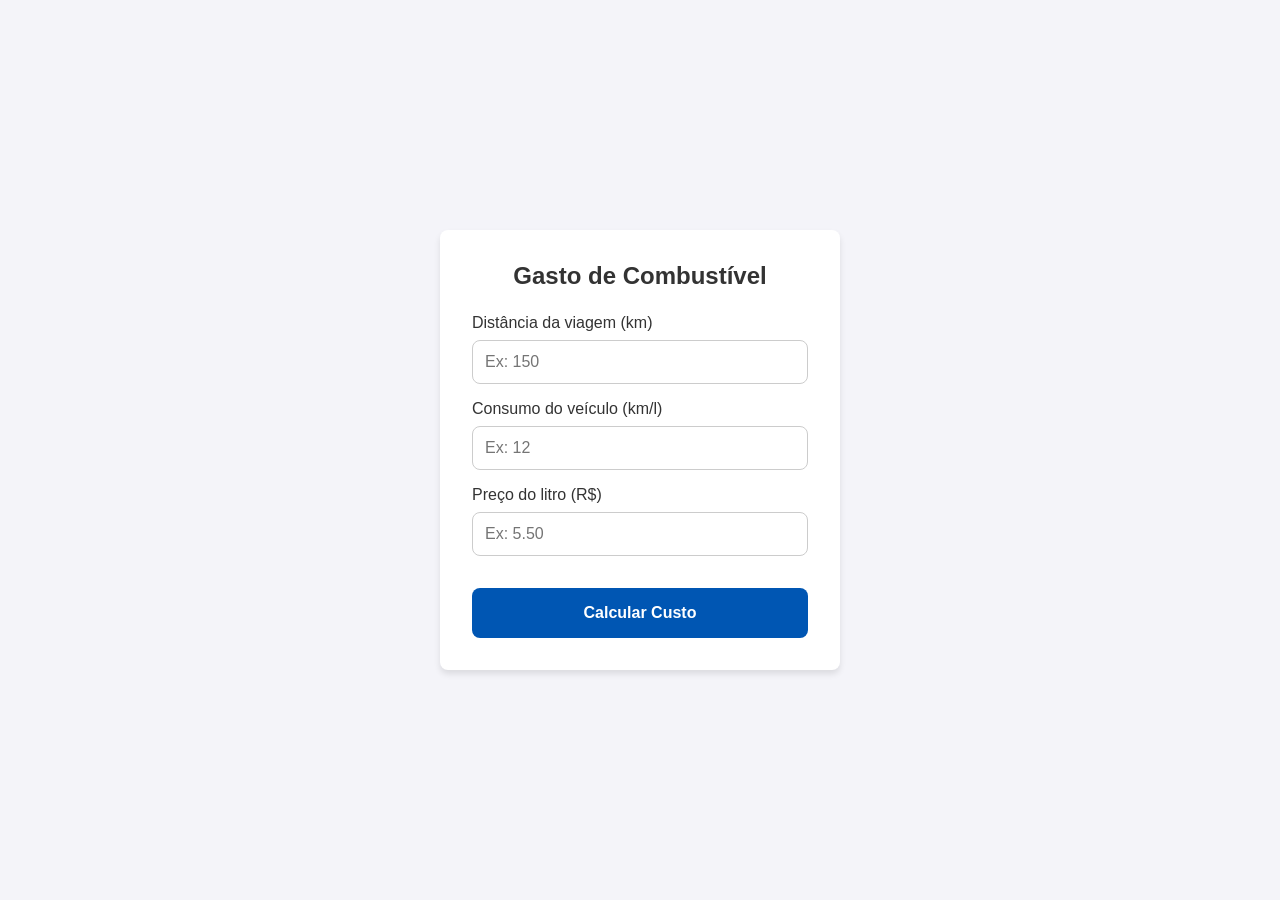
<file: index.html>
<!DOCTYPE html>
<html lang="pt-BR">
<head>
    <meta charset="UTF-8">
    <meta name="viewport" content="width=device-width, initial-scale=1.0">
    <title>Calculadora de Combustível</title>
    <link rel="stylesheet" href="./css/style.css">
</head>
<body>
    <main class="card">
        <h1>Gasto de Combustível</h1>
        <form id="form-combustivel">
            <div class="input-group">
                <label for="distancia">Distância da viagem (km)</label>
                <input type="number" id="distancia" placeholder="Ex: 150" required min="0.1" step="0.1">
            </div>
            
            <div class="input-group">
                <label for="consumo">Consumo do veículo (km/l)</label>
                <input type="number" id="consumo" placeholder="Ex: 12" required min="0.1" step="0.1">
            </div>

            <div class="input-group">
                <label for="preco">Preço do litro (R$)</label>
                <input type="number" id="preco" placeholder="Ex: 5.50" required min="0.1" step="0.01">
            </div>

            <button type="submit">Calcular Custo</button>
        </form>

        <div id="resultado-container" class="oculto">
            <h2>Custo Estimado:</h2>
            <p id="valor-resultado" class="destaque"></p>
        </div>
    </main>

    <script type="module" src="./js/main.js"></script>
</body>
</html>
</file>
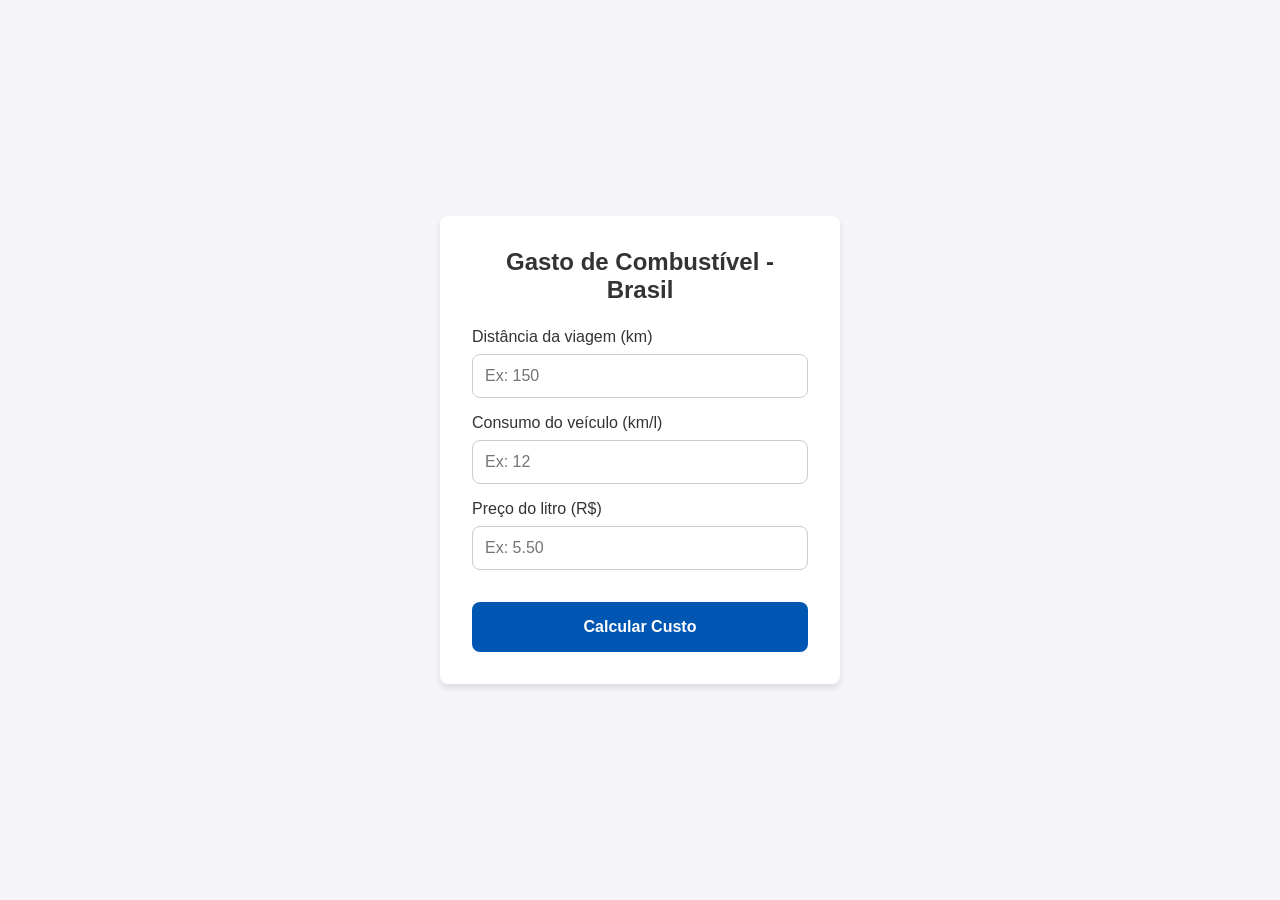
<file: intex.html>
<!DOCTYPE html>
<html lang="pt-BR">
<head>
    <meta charset="UTF-8">
    <meta name="viewport" content="width=device-width, initial-scale=1.0">
    <title>Calculadora de Combustível - Brasil </title>
    <link rel="stylesheet" href="./css/style.css">
</head>
<body>
    <main class="card">
        <h1>Gasto de Combustível - Brasil</h1>
        <form id="form-combustivel">
            <div class="input-group">
                <label for="distancia">Distância da viagem (km)</label>
                <input type="number" id="distancia" placeholder="Ex: 150" required min="0.1" step="0.1">
            </div>
            
            <div class="input-group">
                <label for="consumo">Consumo do veículo (km/l)</label>
                <input type="number" id="consumo" placeholder="Ex: 12" required min="0.1" step="0.1">
            </div>

            <div class="input-group">
                <label for="preco">Preço do litro (R$)</label>
                <input type="number" id="preco" placeholder="Ex: 5.50" required min="0.1" step="0.01">
            </div>

            <button type="submit">Calcular Custo</button>
        </form>

        <div id="resultado-container" class="oculto">
            <h2>Custo Estimado:</h2>
            <p id="valor-resultado" class="destaque"></p>
        </div>
    </main>

    <script type="module" src="./js/main.js"></script>
</body>
</html>
</file>
<file: css/style.css>
:root {
    --cor-fundo: #f4f4f9;
    --cor-primaria: #0056b3;
    --cor-primaria-hover: #004494;
    --cor-texto: #333;
    --cor-borda: #ccc;
    --raio-borda: 8px;
}

* {
    box-sizing: border-box;
    margin: 0;
    padding: 0;
    font-family: 'Segoe UI', Tahoma, Geneva, Verdana, sans-serif;
}

body {
    background-color: var(--cor-fundo);
    color: var(--cor-texto);
    display: flex;
    justify-content: center;
    align-items: center;
    min-height: 100vh;
    padding: 20px;
}

.card {
    background: #fff;
    padding: 2rem;
    border-radius: var(--raio-borda);
    box-shadow: 0 4px 6px rgba(0,0,0,0.1);
    width: 100%;
    max-width: 400px;
}

h1 {
    font-size: 1.5rem;
    margin-bottom: 1.5rem;
    text-align: center;
}

.input-group {
    margin-bottom: 1rem;
    display: flex;
    flex-direction: column;
}

label {
    margin-bottom: 0.5rem;
    font-weight: 500;
}

input {
    padding: 0.75rem;
    border: 1px solid var(--cor-borda);
    border-radius: var(--raio-borda);
    font-size: 1rem;
}

input:focus {
    outline: none;
    border-color: var(--cor-primaria);
}

button {
    width: 100%;
    padding: 1rem;
    background-color: var(--cor-primaria);
    color: #fff;
    border: none;
    border-radius: var(--raio-borda);
    font-size: 1rem;
    font-weight: bold;
    cursor: pointer;
    transition: background-color 0.3s;
    margin-top: 1rem;
}

button:hover {
    background-color: var(--cor-primaria-hover);
}

.oculto {
    display: none;
}

#resultado-container {
    margin-top: 1.5rem;
    padding-top: 1.5rem;
    border-top: 1px solid var(--cor-borda);
    text-align: center;
}

.destaque {
    font-size: 2rem;
    font-weight: bold;
    color: var(--cor-primaria);
    margin-top: 0.5rem;
}
</file>
